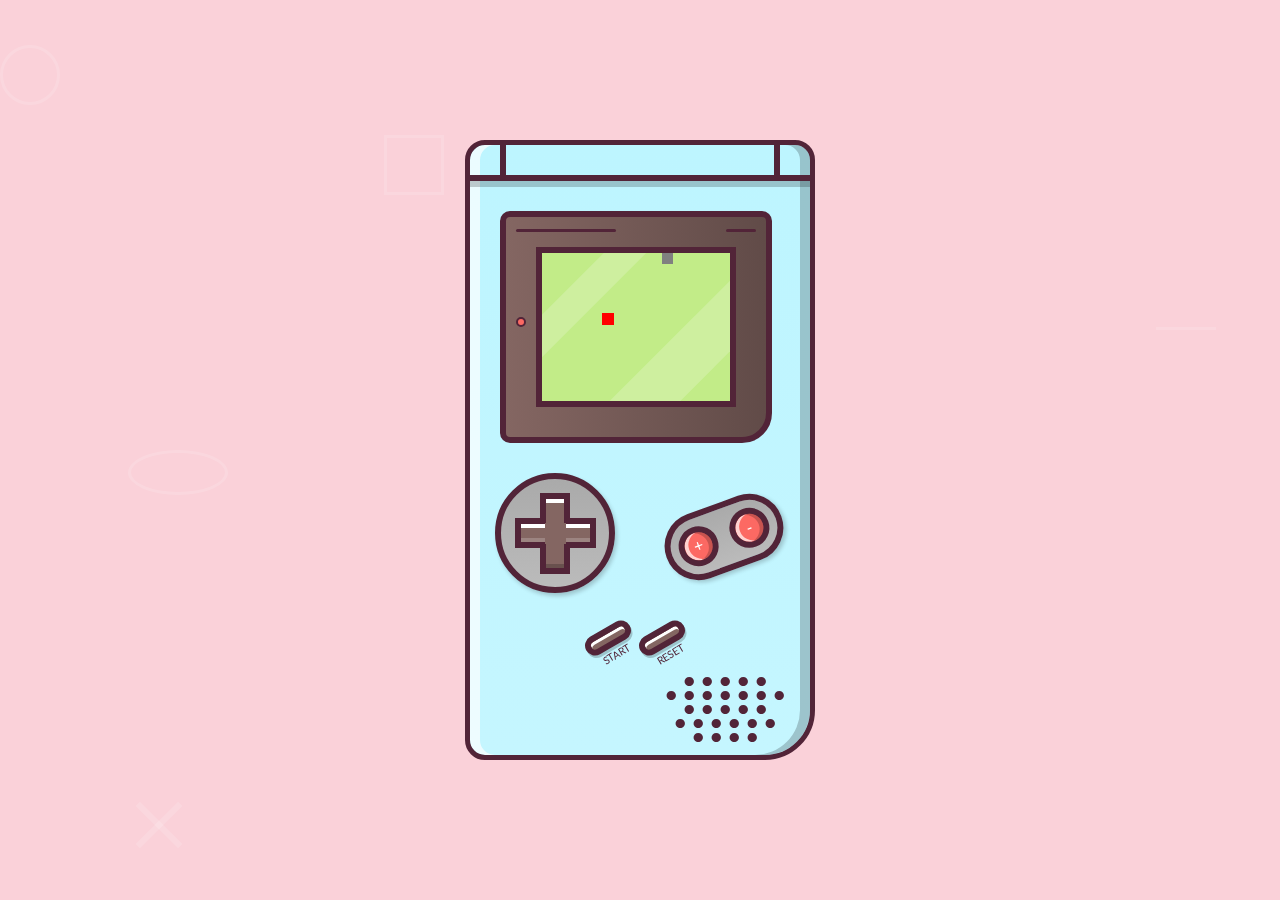
<file: HTML/Games/GameBoySnakeGame/GameBoySnakeGame.html>
<!DOCTYPE html>
<html lang="en">
<head>
  <meta charset="UTF-8">
  <meta name="viewport" content="width=device-width, initial-scale=1.0">
  <meta http-equiv="X-UA-Compatible" content="ie=edge">
  <title>Game Boy - Snake Game</title>
  <link rel="stylesheet" href="./GameBoySnakeGame.css" />

  <script defer type="text/javascript">
    window.onload = function(){
      var stage = document.getElementById("snakegame");
      var ctx = stage.getContext("2d");
      document.addEventListener("keydown", keyPush);

      var timeGame = 90;
      var jogo = setInterval(game, timeGame);

      const vel = 1;

      var vx = vy = 0;
      var px = 10;
      var py = 15;
      var tp = 12;
      var qp = 15;
      var ax = ay = 5;

      var trail = [];
      var tail = 5;

      function game(){
				px += vx;
				py += vy;
				if (px < 0) {
					px = qp-1;
				}
				if (px > qp-1) {
					px = 0;
				}
				if (py < 0) {
					py = qp-1;
				}
				if (py > qp-1) {
					py = 0;
				}

				ctx.fillStyle = "#C2EC88";
				ctx.fillRect(0,0, stage.width, stage.height);

				ctx.fillStyle = "red";
				ctx.fillRect(ax*tp, ay*tp, tp,tp);

				ctx.fillStyle = "gray";
				for (var i = 0; i < trail.length; i++) {
					ctx.fillRect(trail[i].x*tp, trail[i].y*tp, tp-1,tp-1);
					if (trail[i].x == px && trail[i].y == py){
            vx = vy = 0;
            tail = 5;
            var score = document.getElementById("score");
            score.innerText = "";
            score.classList.add("none");
					}
				}

				trail.push({x:px,y:py })
				while (trail.length > tail) {
					trail.shift();
				}

				if (ax==px && ay==py){
					tail++
          
					ax = Math.floor(Math.random()*qp);
					ay = Math.floor(Math.random()*(qp-3));

          document.getElementById("bright").classList.add("active");
          document.getElementById("bright").classList.remove("noactive");
          var score = document.getElementById("score");
          score.innerText = (tail - 5);
          score.classList.remove("none");

          setTimeout(removeShineButton, 1000);
          
          console.log(ax);
          console.log(ay);
				}
			}

      function removeShineButton(){
        document.getElementById("bright").classList.remove("active");
        document.getElementById("bright").classList.add("noactive");
      }

      function reset(){
        vx = vy = 0;
				tail = 5;
      }

      function start(timeGame){
        console.log(timeGame)
        if(timeGame > 0){
          for (var i = 1; i <= jogo; i++){
            clearInterval(i);
          }
        
          jogo = setInterval(game, timeGame);
        }
      }
      
      function more(){
        timeGame -= 50;
        start(timeGame);
      }

      function less(){
        timeGame += 50;
        start(timeGame);
      }
      
      function keyPush(event){
          switch (event.keyCode) {
              case 37: // Left
                  vx = -vel;
                  vy = 0;
                  break;
              case 38: // up
                  vx = 0;
                  vy = -vel;
                  break;
              case 39: // right
                  vx = vel;
                  vy = 0;
                  break;
              case 40: // down
                  vx = 0;
                  vy = vel;
                  break;         
              default: // down
                  vx = 0;
                  vy = vel;
                  break;
          }
      }
      
      document.getElementById('start').onclick = keyPush;
      document.getElementById('reset').onclick = reset;
      document.getElementById('more').onclick = more;
      document.getElementById('less').onclick = less;

      document.getElementById('turn-left').onclick = function(){
        vx = -vel;
        vy = 0;
      };
      document.getElementById('turn-right').onclick = function(){
        vx = vel;
        vy = 0;
      };
      document.getElementById('turn-top').onclick = function(){
        vx = 0;
        vy = -vel;
      };
      document.getElementById('turn-bottom').onclick = function(){
        vx = 0;
        vy = vel;
      };
    }
  </script>
</head>
<body>
  <main class="gameboy">
    <div class="elements">
      <div class="element element-1"></div>
      <div class="element element-2"></div>
      <div class="element element-3"></div>
      <div class="element element-4"></div>
      <div class="element element-5"></div>
    </div>
    <div class="console">
      <div class="gameboy-body">
        <header></header>
        <section class="screen">
          <span id="bright"></span>
          <div class="glass">
              <canvas id="snakegame" width="190" height="150"></canvas>
          </div>
          <div id="score" class="none"></div>
        </section>
        <section class="actions">
          <div class="directions">
            <button class="arrow-left" id="turn-left"></button>
            <button class="arrow-top" id="turn-top"></button>
            <button class="arrow-right" id="turn-right"></button>
            <button class="arrow-bottom" id="turn-bottom"></button>
          </div>
          <div class="buttons">
              <button class="button-a" id="more">+</button>
              <button class="button-b" id="less">-</button>
          </div>
          <ul class="start-reset">
              <li><button class="start" id="start"></button><span>START</span></li>
              <li><button class="reset" id="reset"></button><span>RESET</span></li>
          </ul>
          
          <div class="points">
              <span>•••••</span><br>
              <span>•••••••</span><br>
              <span>•••••</span><br>
              <span>••••••</span><br>
              <span>••••</span>
          </div>
        </section>
      </div>
    </div>
  </main>
</body>
</html>
</file>
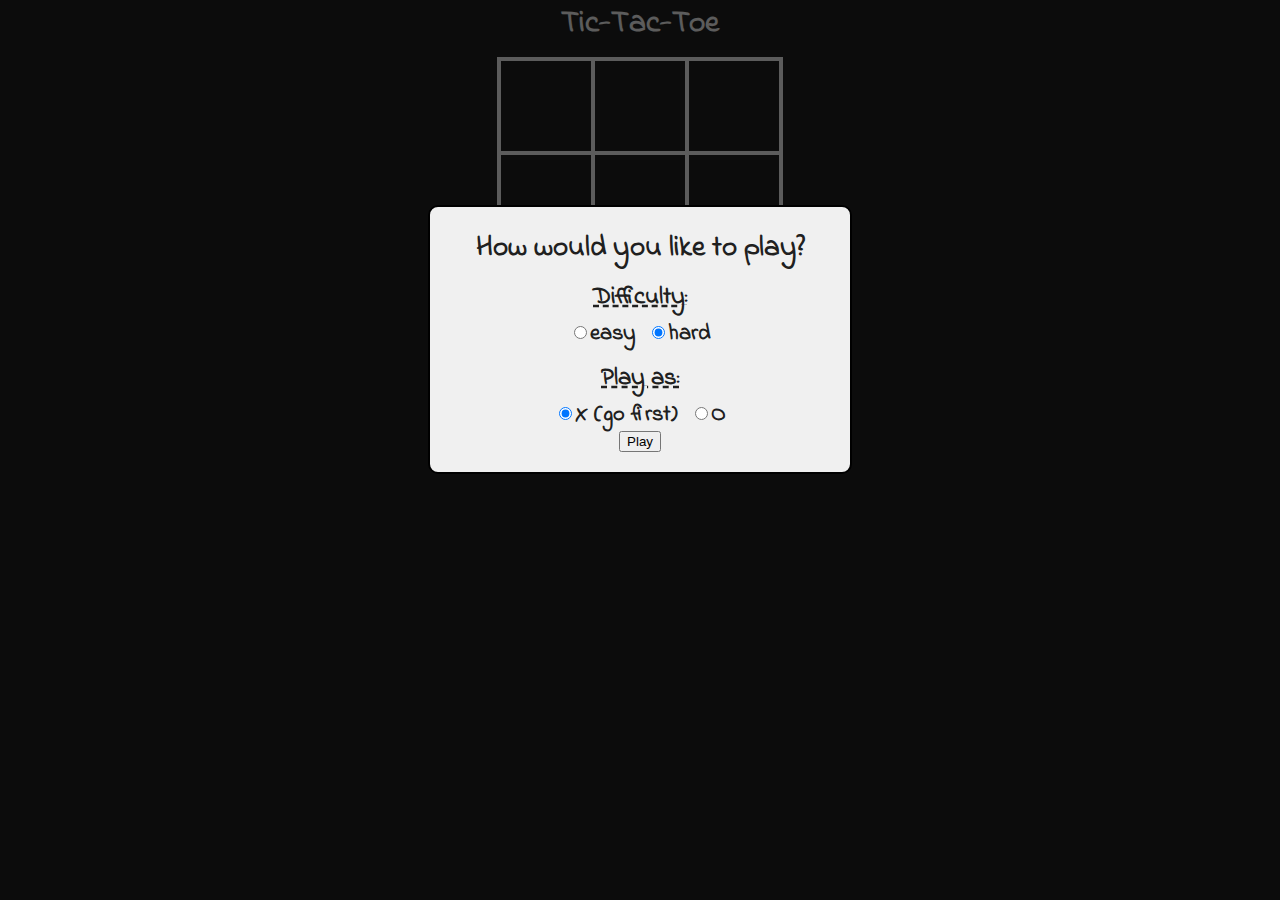
<file: HTML/Games/Tic-Tac-Toe/Tic-Tac-Toe.html>
<html lang="en">
  <head>
    <meta charset="utf-8">
    <meta name="viewport" content="width=device-width, initial-scale=1.0">
    <title>Tic-tac-toe</title>
    <link href="https://fonts.googleapis.com/css?family=Indie+Flower" rel="stylesheet">
    <link rel="stylesheet" href="./Tic-Tac-Toe.css">
    <script src="./Tic-Tac-Toe.js"></script> 
  </head>
  <body onload="initialize()">
    <h1>Tic-Tac-Toe</h1>
    <table id="table_game">
      <tr><td class="td_game"><div id="cell0" onclick="cellClicked(this.id)" class="fixed"></div></td><td class="td_game"><div id="cell1" onclick="cellClicked(this.id)" class="fixed"></div></td><td class="td_game"><div id="cell2" onclick="cellClicked(this.id)" class="fixed"></div></td></tr>
      <tr><td class="td_game"><div id="cell3" onclick="cellClicked(this.id)" class="fixed"></div></td><td class="td_game"><div id="cell4" onclick="cellClicked(this.id)" class="fixed"></div></td><td class="td_game"><div id="cell5" onclick="cellClicked(this.id)" class="fixed"></div></td></tr>
      <tr><td class="td_game"><div id="cell6" onclick="cellClicked(this.id)" class="fixed"></div></td><td class="td_game"><div id="cell7" onclick="cellClicked(this.id)" class="fixed"></div></td><td class="td_game"><div id="cell8" onclick="cellClicked(this.id)" class="fixed"></div></td></tr>
    </table>
    <div id="restart" title="Start new game" onclick="restartGame(true)"><span style="vertical-align:top;position:relative;top:-10px">#</span></div>
    <table>
      <tr><th class="th_list">Computer</th><th class="th_list" style="padding-right:10px;padding-left:10px">Draws</th><th class="th_list">Player</th></tr>
      <tr><td class="td_list" id="computer_score">0</td><td class="td_list" style="padding-right:10px;padding-left:10px" id="tie_score">0</td><td class="td_list" id="player_score">0</td></tr>
    </table>
    <!-- The modal dialog for announcing the winner -->
    <div id="winAnnounce" class="modal">
      <!-- Modal content -->
      <div class="modal-content">
        <span class="close" onclick="closeModal('winAnnounce')">&times;</span>
        <p id="winText"></p>
      </div>
    </div>
    <!-- The dialog for getting feedback from the user -->
    <div id="userFeedback" class="modal">
      <!-- Modal content -->
      <div class="modal-content">
        <p id="questionText"></p>
        <p><button id="yesBtn">Yes</button>&nbsp;<button id="noBtn">No</button></p>
      </div>
    </div>
    <!-- The options dialog -->
    <div id="optionsDlg" class="modal">
      <!-- Modal content -->
      <div class="modal-content">
        <h2>How would you like to play?</h2>
          <h3>Difficulty:</h3>
          <label><input type="radio" name="difficulty" id="r0" value="0">easy&nbsp;</label>
          <label><input type="radio" name="difficulty" id="r1" value="1" checked>hard</label><br>
          <h3>Play as:</h3>
          <label><input type="radio" name="player" id="rx" value="x" checked>X (go first)&nbsp;</label>
          <label><input type="radio" name="player" id="ro" value="o">O<br></label>
          <p><button id="okBtn" onclick="getOptions()">Play</button></p>
      </div>
    </div>
  </body>
</html>
</file>
<file: HTML/Games/GameBoySnakeGame/GameBoySnakeGame.css>
@import url('https://fonts.googleapis.com/css?family=Lato&display=swap');

*, *::before, *::after{
  box-sizing:border-box;
}
:root{
  --pink: #FAD1D9;
  --red: #FC6963;
  --blue: #C5F6FF;
  --stroke: #522438;
  --green: #C2EC88;
  --brown: #614b48;
  --light-green: #E6FB9F;
  --light-brown: #846662;
  --light-blue: #bdf5ff;
  --dark-pink: #F1A1D9;
  --gray: #AAA;
  --light-gray: #BBB;
}

html, body{
  min-height:100vh;
  margin:0;
  font-family: 'Lato', sans-serif;
  display:flex;
  flex-direction: column;
  flex-shrink: 0;
}

body{
  background-color: var(--pink);
  animation-name: bg-color-moving;
  animation-duration:15s;
  animation-direction: alternate;
  animation-iteration-count: infinite;
  animation-fill-mode:forwards;
  animation-delay:1s;
}
@keyframes bg-color-moving {
  0%{
    background-color: var(--pink);
  }
  50%{
    background-color: var(--red);
  }
  100%{
    background-color: var(--stroke);
  }
}
.console{
  display:flex;
  align-items: center;
  justify-content: center;
  height:100vh;
}
.gameboy-body{
  background: linear-gradient(to top, var(--blue), var(--light-blue));
  width: 350px;
  height: 620px;
  border-radius:20px 20px 50px;
  border: 5px solid var(--stroke);
  box-shadow: inset 10px 0 rgba(255,255,255,0.7),
  inset -10px 0 rgba(0,0,0,0.2);
  position: relative;
  z-index: 2;
}
header{
  width: 100%;
  height: 36px;
  border-bottom: 6px solid var(--stroke);
  display: block;
  position: relative;
  box-shadow:0 6px rgba(0,0,0,0.2)
}
header::after, header::before{
  content:"";
  height: 100%;
  width:6px;
  background-color: var(--stroke);
  position: absolute;
}
header::after{
  right:30px;
}
header::before{
  left:30px;
}
canvas{
  position: absolute;
  top:0;
  bottom: 0;
  right: 0;
  left:0;
}
.screen{
  width: 80%;
  background: linear-gradient(to left, var(--brown), var(--light-brown));
  margin:30px 0 0 30px;
  border: 6px solid var(--stroke);
  padding: 30px;
  border-radius: 10px 10px 30px;
  position: relative;
}
.screen .glass{
  width: 100%;
  height: 160px;
  background-color: var(--green);
  border:6px solid var(--stroke);
  box-shadow:inset 6px 6px rgba(0,0,0,0.2);
  overflow: hidden;
  position: relative;
}
.glass::after, .glass::before{
  content:"";
  height:200%;
  width: 30px;
  background-color: rgba(255,255,255,0.2);
  position: absolute;
  transform: rotate(45deg);
  top: -80px;
}
.glass::after{
  right:-20px;
  width: 50px !important;
}
.glass::before{
  left:0;
  z-index: 8;
}
.screen span{
  width: 10px;
  height: 10px;
  background-color: var(--red);
  position:absolute;
  left:10px;
  border-radius:50%;
  border: 2px solid var(--stroke);
  top: 50%;
  margin-top:-10px;
}
.screen span.active{
  transition-duration: 500ms;
  transition-timing-function: ease-in;
  box-shadow:0px 0px 9px #FFF,
             0px 0px 9px #FFF,
             0px 0px 9px #FFF,
             0px 0px 9px #FFF,
             0px 0px 9px #FFF,
             0px 0px 9px #FFF,
             0px 0px 9px #FFF,
             0px 0px 9px #FFF
}
.screen span.noactive{
  transition-duration: 500ms;
  transition-timing-function: ease-out;
  box-shadow:none !important;
}
.screen::after, .screen::before{
  content: "";
  height: 3px;
  position:absolute;
  background-color: var(--stroke);
  top:12px;
  border-radius:10px;
}
.screen::before{
  width: 100px;
  left:10px;
}
.screen::after{
  width: 30px;
  right: 10px;
}

.actions{
  padding:30px 25px 0;
}
.directions{
  width:120px;
  height:120px;
  border-radius:50%;
  border:6px solid var(--stroke);
  background:linear-gradient(to bottom, var(--gray), var(--light-gray));
  position: relative;
  display: flex;
  float: left;
  box-shadow:2px 3px 4px rgba(0,0,0,0.2);
}
.directions button{
  cursor: pointer;
  border:6px solid var(--stroke);
  background-color: var(--light-brown);
  width: 30px;
  height: 30px;
  position: absolute;
  z-index: 9;
}
.arrow-left{
  border-right:none !important;
  box-shadow: inset 0 4px #FFF, 
              inset 0 -4px rgba(255,255,255,0.2);
  top: 50%;
  margin-top:-15px;
  left: 13.5px;
}
.arrow-top{
  border-bottom:none !important;
  box-shadow: inset 0 4px #FFF;
  left:50%;
  margin-left:-15px;
  top:13.5px;
}
.arrow-right{
  border-left:none !important;
  box-shadow: inset 0 4px #FFF, inset 0 -4px rgba(255,255,255,0.2);
  right:13.5px;
  margin-top:-15px;
  top:50%;
}
.arrow-bottom{
  border-top:none !important;
  box-shadow: inset 0 -4px rgba(0,0,0,0.2);
  left:50%;
  margin-left:-15px;
  bottom:13.5px;
}
.directions button:active{
  box-shadow:inset 0 4px var(--light-brown);
  background-color: var(--brown);
}
.directions:after{
  content: "";
  width: 30px;
  height: 30px;
  background-color: var(--light-brown);
  position: relative;
  top: 50%;
  left: 50%;
  margin: -15px;
  z-index: 1; 
} 
#score{
  position: absolute;
  bottom: 89px;
  left: 12px;
  font-family: 'Lato-Bold', sans-serif;
  font-size: 12px;
  color: #fff;
}
.none{
  display:none;
}
.buttons{
  border:6px solid var(--stroke);
  padding: 8px 3px;
  background:linear-gradient(to bottom, var(--gray), var(--light-gray));
  border-radius:100px;
  float: right;
  position: relative;
  transform: rotate(-20deg);
  top:30px;
  box-shadow:2px 3px 4px rgba(0,0,0,0.2);
}
.buttons button{
  font-family: 'Lato-Bold', sans-serif;
  color:#FFF;
  font-size:1rem;
  cursor:pointer;
  width:40px;
  height:40px;
  border-radius:50%;
  padding: 0;
  background-color: var(--red);
  border:6px solid var(--stroke);
  box-shadow:inset 4px 0 rgba(255,255,255,0.7),
            inset -4px 0 rgba(0,0,0,0.2);
  margin:0 5px;
}
.buttons button:active{
  background-color: var(--stroke);
}

.start-reset{
  list-style:none;
  text-align: center;
  width: 100%;
  float: left;
  margin-top:30px;
}
.start-reset li{
  display: inline-block;
  margin:0 15px;
  position: relative;
}
.start-reset li button{
  cursor: pointer;
  border: 6px solid var(--stroke);
  background-color: var(--light-brown);
  box-shadow:inset 3px 0 #FFF,
            3px 0 rgba(0,0,0,0.2);
  width: 20px;
  height: 50px;
  border-radius:10px;
  padding: 0;
  transform: rotate(60deg);
  position: relative;
  left:-25px;
  top:-10px;
}
.start-reset li span{
  font-family: 'Lato', sans-serif;
  color:var(--stroke);
  transform: rotate(-31deg);
  display: block;
  position: absolute;
  top: 25px;
  font-size: .65rem;
  left: -21px;
  margin: 0;
}
.start-reset li button:active{
  box-shadow:inset 3px 0 rgba(255,255,255,0.8);
  background-color:#000;
}
.points{
  text-align: center;
  position: absolute;
  right:20px;
  bottom: 20px;
}
.points span{
  font-size:25px;
  line-height: 0;
  color:var(--stroke);
  letter-spacing: 3px;
  display: block;
  margin-top:-5px;
}
.elements{
  position: fixed;
  height:100vh;
  width: 100vw;
}
@keyframes bg-moving-1 {
  0%{
    left:0;
    transform:rotate(0deg);
  }
  100%{
    left:95%;
    top:60%;
    transform:rotate(360deg);
  }
}
@keyframes bg-moving-2 {
  0%{
    left:10%;
    transform:rotate(0deg);
  }
  100%{
    left:100%;
    bottom:50%;
    transform:rotate(360deg);
  }
}
@keyframes bg-moving-3 {
  0%{
    left:30%;
    transform:rotate(0deg);
  }
  100%{
    left:100%;
    bottom:6%;
    transform:rotate(50deg);
  }
}
@keyframes bg-moving-4 {
  0%{
    right:5%;
    transform:rotate(0deg);
  }
  100%{
    right:95%;
    bottom:6%;
    transform:rotate(360deg);
  }
}
@keyframes bg-moving-5 {
  0%{
    left:10%;
    transform:rotate(0deg);
  }
  100%{
    left:100%;
    bottom:0%;
    transform:rotate(180deg);
  }
}
.element{
  width: 60px;
  height: 60px;
  position: absolute;
  z-index:1;
  animation-direction: alternate;
  animation-iteration-count: infinite;
  animation-fill-mode:forwards;
}
.element-1{
  animation-name: bg-moving-1;
  animation-delay:1s;
  animation-timing-function:linear;
  animation-duration: 30s;
  border:3px solid rgba(255,255,255,0.15);
  border-radius:50%;
  top: 5%;
}
.element-2{
  animation-name: bg-moving-2;
  animation-delay:2s;
  animation-timing-function:ease-in;
  animation-duration:20s;
  bottom: 5%;
  left:10%;
}
.element-2::before{
  content:"";
  border:3px solid rgba(255,255,255,0.15);
  transform: rotate(45deg);
  width:0px;
  height:60px;
  display: inline-block;
  position: absolute;
  left: 28px;
}
.element-2::after{
  content:"";
  border:3px solid rgba(255,255,255,0.15);
  transform: rotate(-45deg);
  width:0px;
  height:60px;
  display: inline-block;
  position: absolute;
  left: 28px;
}
.element-3{
  animation-name: bg-moving-3;
  animation-timing-function:ease-out;
  animation-duration: 20s;
  border:3px solid rgba(255,255,255,0.15);
  top:15%;
  left:30%;
}
.element-4{
  animation-name: bg-moving-4;
  animation-delay:5s;
  animation-timing-function:linear;
  animation-duration: 16s;
  border-top:none;
  border-right:none;
  border-left:none;
  border-bottom:3px solid rgba(255,255,255,0.15);
  top:30%;
  right:5%;
}
.element-5{
  animation-name: bg-moving-5;
  animation-duration: 22s;
  animation-delay:1s;
  animation-timing-function:ease;
  border:3px solid rgba(255,255,255,0.15);
  border-radius: 50%;
  width:100px;
  height:45px;
  top:50%;
  left:10%;
}
</file>
<file: HTML/Games/Tic-Tac-Toe/Tic-Tac-Toe.css>
body {
    background-color: rgb(32, 32, 32);
    background-image: url("https://janschreiber.github.io/img2/black-chalk.jpg");
    color: rgb(230, 230, 230);
    text-align: center;
    font-family: 'Indie Flower', 'Comic Sans', cursive;
    font-size: 0.7em;
}
h1 {
    line-height: 1em;
    margin-bottom: 0;
    padding-bottom: 5px;
    font-size: 2.8em;
    font-weight: bold;
}
h2 {
    font-size: 1.3em;
    font-weight: bold;
    padding: 0;
    margin: 0;

}
h3 {
    font-size: 1.1em;
    text-decoration: underline;
    text-decoration-style: dashed;
    padding: 0;
    margin: 10px 0 2px 0;
}
table {
    margin: 2% auto;
    border-collapse: collapse;
}
#table_game {
    position: relative;
    font-size: 120px;
    margin: 1% auto;
    border-collapse: collapse;
}
.td_game {
    border: 4px solid rgb(230, 230, 230);
    width: 90px;
    height: 90px;
    padding: 0;
    vertical-align: middle;
    text-align: center;
}
.fixed {
    width: 90px;
    height: 90px;
    line-height: 90px;
    display: block;
    overflow: hidden;
    cursor: pointer;
}
.td_list {
    text-align: center;
    font-size: 1.3em;
    font-weight: bold;
}
.th_list {
    font-size: 1.3em;
    font-weight: bold;
    text-align: center;
    text-decoration: underline;
}
#restart {
    font-size: 3em;
    width: 1em;
    height: 0.9em;
    cursor: pointer;
    margin: 0 auto;
    overflow: hidden;
}
.x {
    color: darksalmon;
    position: relative;
    top: -8px;
    font-size: 1.2em;
    cursor: default;
}
.o {
    color: aquamarine;
    position: relative;
    top: -7px;
    font-size: 1.0em;
    cursor: default;
}

/* modal background */
.modal {
    display: none;
    position: fixed;
    z-index: 1;
    left: 0;
    top: 0;
    width: 100%;
    height: 100%;
    overflow: auto; /* enable scroll if needed */
    background-color: black; /* fallback color */
    background-color: rgba(0, 0, 0, 0.6);
}

/* modal content */
.modal-content {
    background-color: rgb(240, 240, 240);
    color: rgb(32, 32, 32);
    font-size: 2em;
    font-weight: bold;
    /* 16 % from the top and centered */
    margin: 16% auto;
    padding: 20px;
    border: 2px solid black;
    border-radius: 10px;
    width: 380px;
    max-width: 80%;
}
.modal-content p {
    margin: 0;
    padding: 0;
}

/* close button for modal dialog */
.close {
    color: rgb(170, 170, 170);
    float: right;
    position: relative;
    top: -25px;
    right: -10px;
    font-size: 34px;
    font-weight: bold;
}
.close:hover,
.close:focus {
    color: black;
    text-decoration: none;
    cursor: pointer;
}

.win-color {
    background-color: rgb(240, 240, 240);
}
</file>
